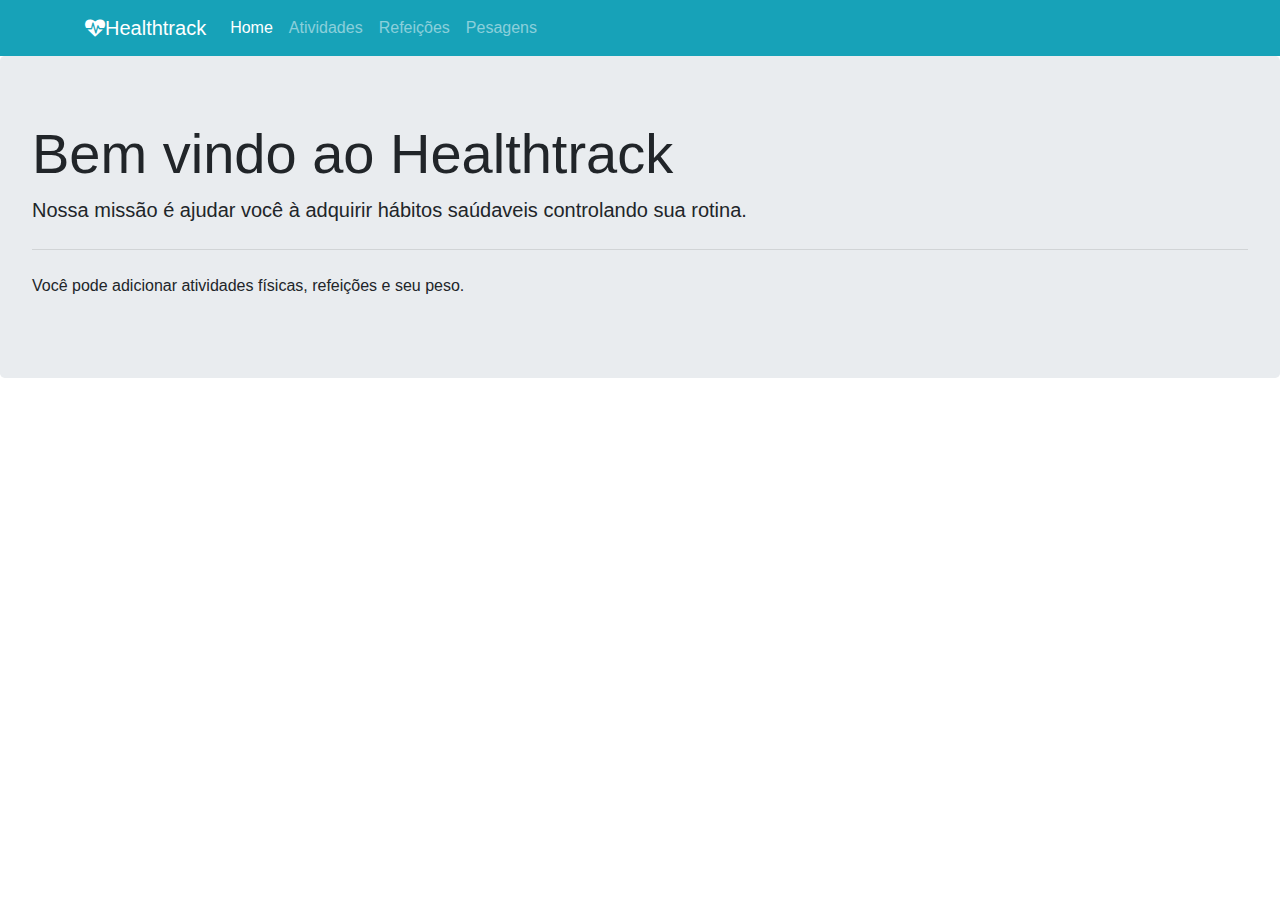
<file: index.html>
<!DOCTYPE html>
<html lang="pt_BR">
<head>
  <title>Healthtrack</title>
  <meta charset="utf-8">
  <meta name="viewport" content="width=device-width, initial-scale=1">
  <link rel="stylesheet" href="https://stackpath.bootstrapcdn.com/bootstrap/4.5.0/css/bootstrap.min.css">
  <link rel="stylesheet" type="text/css" href="css/myCss.css">
  <link rel="stylesheet" href="https://stackpath.bootstrapcdn.com/font-awesome/4.7.0/css/font-awesome.min.css">
</head>
<body>
  <nav class="navbar navbar-expand-sm navbar-dark bg-info">
    <div class="container">
      <a class="navbar-brand" href="index.html"><span class="fa fa-heartbeat"></span>Healthtrack</a>
      <button class="navbar-toggler" data-toggle="collapse" data-target="#mainNav" id="toggler">
        <span class="navbar-toggler-icon"></span>
      </button>
      <div class="collapse navbar-collapse" id="mainNav">
        <div class="navbar-nav">
          <a class="nav-item  active nav-link " href="index.html">Home</a>
          <a class="nav-item nav-link" href="atividades.html">Atividades</a>
          <a class="nav-item nav-link" href="refeicoes.html">Refeições</a>
          <a class="nav-item nav-link" href="pesagens.html">Pesagens</a>
        </div>
      </div>
    </div>
  </nav>
  
  <div class="jumbotron">
    <h1 class="display-4">Bem vindo ao Healthtrack</h1>
    <p class="lead">Nossa missão é ajudar você à adquirir hábitos saúdaveis controlando sua rotina.</p>
    <hr class="my-4">
    <p>Você pode adicionar atividades físicas, refeições e seu peso.</p>
  </div>



    <script src="js/jquery-3.5.1.js"></script>
    <script src="https://stackpath.bootstrapcdn.com/bootstrap/4.5.0/js/bootstrap.min.js "></script>
  </body>
  </html>
</file>
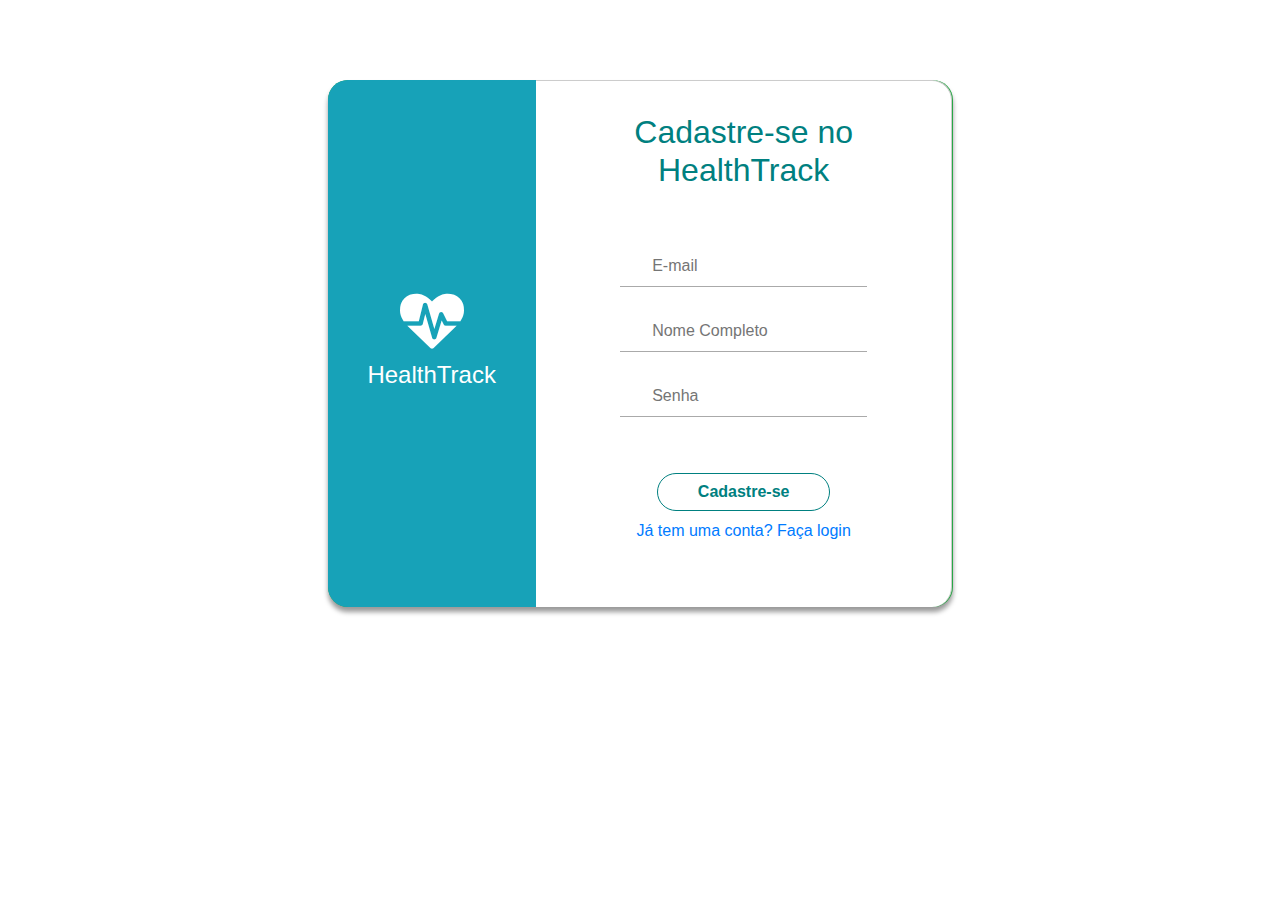
<file: cadastro.html>
<!DOCTYPE html>
<html lang="pt_BR">
<head>
  <title>Faça seu cadastro</title>
  <meta charset="utf-8">
  <meta name="viewport" content="width=device-width, initial-scale=1">
  <link rel="stylesheet" href="https://stackpath.bootstrapcdn.com/bootstrap/4.5.0/css/bootstrap.min.css">
  <link rel="stylesheet" type="text/css" href="css/myCss.css">
  <link rel="stylesheet" href="https://stackpath.bootstrapcdn.com/font-awesome/4.7.0/css/font-awesome.min.css">
  
</head>
<body>
  <div class="container-fluid">
		<div class="row main-content bg-success text-center">
			<div class="col-md-4 text-center health-nome bg-info text-white">
				<span class="logotipo"><h2><span class="fa fa-heartbeat fa-2x"></span></h2></span>
				<h4 class="health-nome">HealthTrack</h4>
			</div>
			<div class="col-md-8 col-xs-12 col-sm-12 login_form ">
				<div class="container-fluid">
					<div class="row">
						<h2>Cadastre-se no HealthTrack</h2>
					</div>
					<div class="row">
					  <form control="" class="form-group">
							<div class="row">
								<input type="text" name="usuario" id="usuario" class="form_input" placeholder="E-mail">
							</div>
							<div class="row">
								<input type="text" name="nome" id="nome" class="form_input" placeholder="Nome Completo">
							</div>
							<div class="row">
								<input type="password" name="senha" id="senha" class="form_input" placeholder="Senha">
							</div>
							<div class="row">
								<input type="submit" value="Cadastre-se" class="btn">
							</div>
							<div class="linkLogin">
								<a href="login.html">Já tem uma conta? Faça login</a></p>
							</div>
						</form>
					</div>
				</div>
			</div>
		</div>
	</div>
<!-- Scripts de Carregamento do JQuery e Bootstrap-->
  <script src="js/jquery-3.5.1.js"></script>
  <script src="https://stackpath.bootstrapcdn.com/bootstrap/4.5.0/js/bootstrap.min.js "></script>

</body>
</html>
</file>
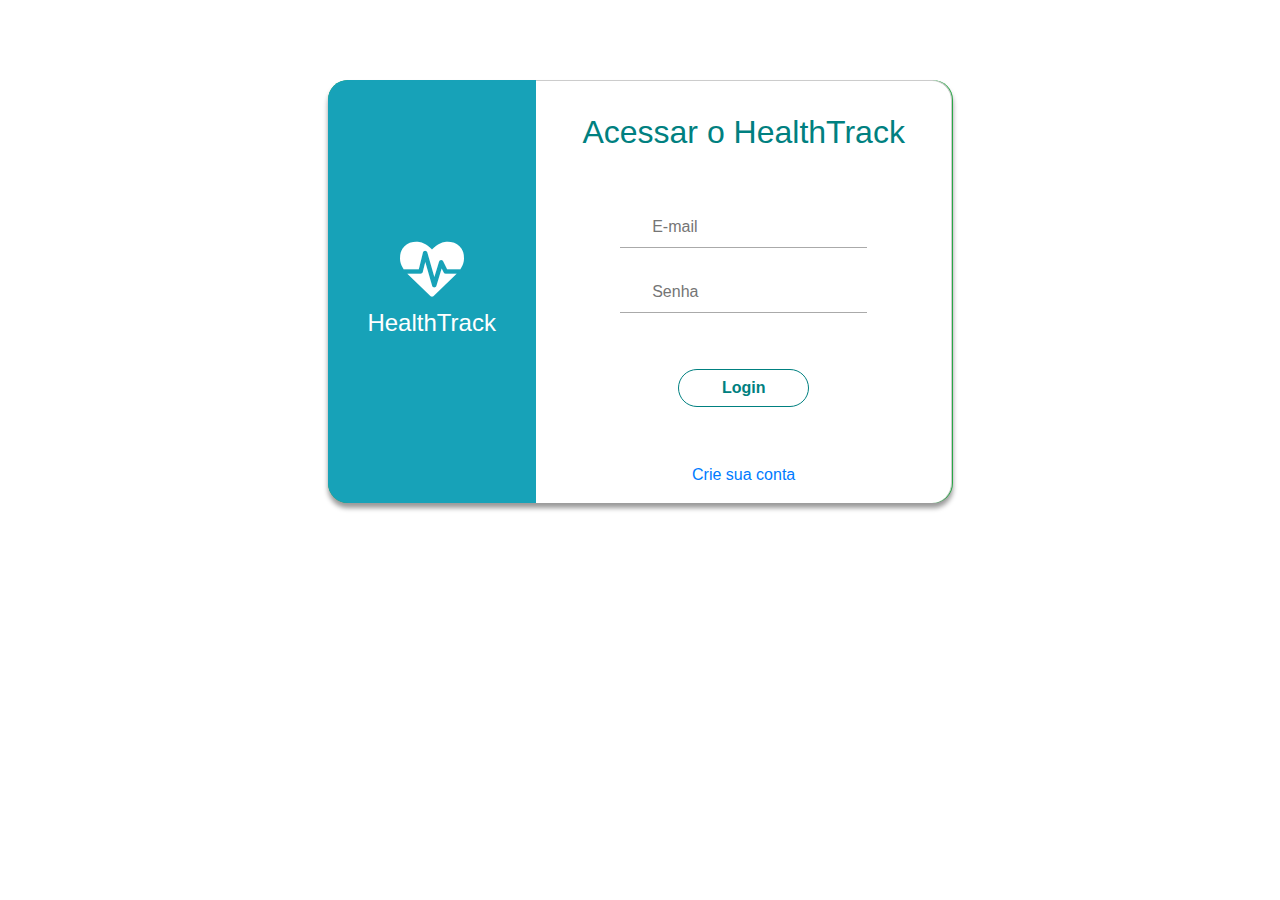
<file: login.html>
<!DOCTYPE html>
<html lang="pt_BR">
<head>
  <title>Login HealthTrack</title>
  <meta charset="utf-8">
  <meta name="viewport" content="width=device-width, initial-scale=1">
  <link rel="stylesheet" href="https://stackpath.bootstrapcdn.com/bootstrap/4.5.0/css/bootstrap.min.css">
  <link rel="stylesheet" type="text/css" href="css/myCss.css">
  <link rel="stylesheet" href="https://stackpath.bootstrapcdn.com/font-awesome/4.7.0/css/font-awesome.min.css">
  
</head>
<body>
  <div class="container-fluid">
		<div class="row main-content bg-success text-center">
			<div class="col-md-4 text-center health-nome bg-info text-white">
				<span class="logotipo"><h2><span class="fa fa-heartbeat fa-2x"></span></h2></span>
				<h4 class="health-nome">HealthTrack</h4>
			</div>
			<div class="col-md-8 col-xs-12 col-sm-12 login_form ">
				<div class="container-fluid">
					<div class="row">
						<h2>Acessar o HealthTrack</h2>
					</div>
					<div class="row">
					  <form control="" class="form-group">
							<div class="row">
								<input type="text" name="usuario" id="usuario" class="form_input" placeholder="E-mail">
							</div>
							<div class="row">
								<input type="password" name="senha" id="senha" class="form_input" placeholder="Senha">
							</div>
							<div class="col-sm-12">
								<input type="submit" value="Login" class="btn">
							</div>
						</form>
					</div>
					<div class="linkCadastro">
					 <a href="cadastro.html">Crie sua conta</a></p>
					</div>
				</div>
			</div>
		</div>
	</div>
<!-- Scripts de Carregamento do JQuery e Bootstrap-->
  <script src="js/jquery-3.5.1.js"></script>
  <script src="https://stackpath.bootstrapcdn.com/bootstrap/4.5.0/js/bootstrap.min.js "></script>

</body>
</html>
</file>
<file: css/myCss.css>
.main-content{
	width: 50%;
	border-radius: 20px;
	box-shadow: 0 5px 5px rgba(0,0,0,.4);
	margin: 5em auto;
	display: flex;
}
.health-nome{
	
	border-top-left-radius: 20px;
	border-bottom-left-radius: 20px;
	display: flex;
	flex-direction: column;
	justify-content: center;
}

.fa-heartbeat{
	font-size: 10em;
}
@media screen and (max-width: 640px) {
	.main-content{width: 90%;}
	.health-nome{
		display: none;
	}
	.login_form{
		border-top-left-radius:20px;
		border-bottom-left-radius:20px;
	}
}
@media screen and (min-width: 642px) and (max-width:800px){
	.main-content{width: 70%;}
}
.row > h2{
	color:#008080;
	display: flex;
	justify-content: center;
	padding-top: 1em;
}
.row{
	display: flex;
	justify-content: center;
}
.login_form{
	background-color: #fff;
	border-top-right-radius:20px;
	border-bottom-right-radius:20px;
	border-top:1px solid #ccc;
	border-right:1px solid #ccc;
}
form{
	padding: 2em;
	
}
.form_input{
	width: 100%;
	border:0px solid transparent;
	border-radius: 0;
	border-bottom: 1px solid #aaa;
	padding: 1em .5em .5em;
	padding-left: 2em;
	outline:none;
	margin:0.5em auto;
	transition: all .5s ease;
}
.form_input:focus{
	border-bottom-color: #008080;
	box-shadow: 0 0 5px rgba(0,80,80,.4); 
	border-radius: 4px;
}
.btn{
	transition: all .5s ease;
	width: 70%;
	border-radius: 30px;
	color:#008080;
	font-weight: 600;
	background-color: #fff;
	border: 1px solid #008080;
	margin-top: 3em;
	margin-bottom: .5em;
}
.btn:hover, .btn:focus{
	background-color: #008080;
	color:#fff;
}
.linkCadastro{
	color:blue;
}
.logoHealth{
	color: black;
}
</file>
